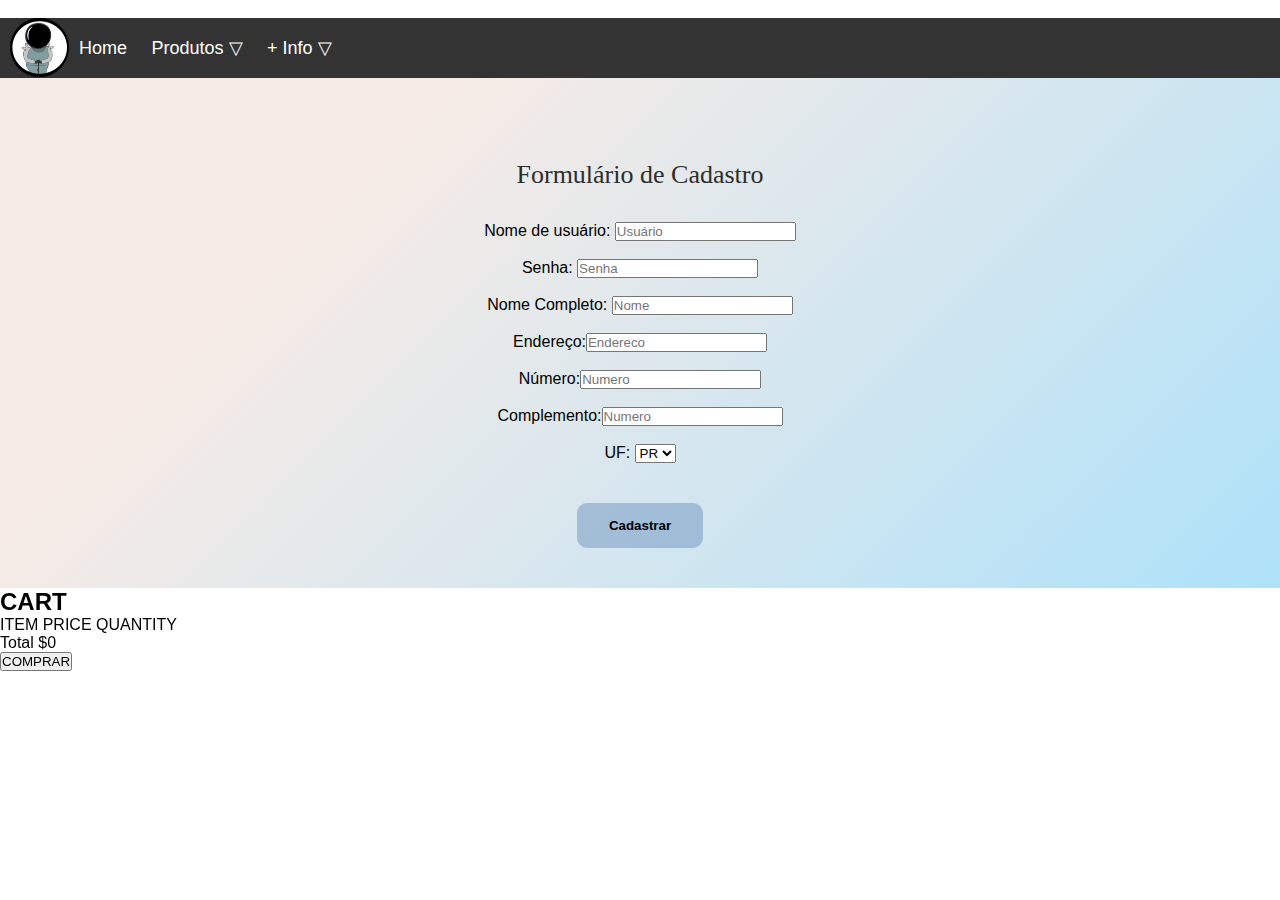
<file: carrinho.html>
<html>
    <head>
        <meta charset="utf-8">
        <title>Bestofriendo</title>
        <link rel="stylesheet" href="css/style.css" >
        <meta name="viewport" content="width=device-width, initial-scale=1, shrink-to-fit=no">
        <script src="js/script.js"></script>
    </head>
    <body>
        <br>
        <!---------------BARRA DO MENU COMPLETA--------------->
        <!-- Menu -->
<div id="container">
    <nav>
        <a class="logo-menu" href="#">
            <img src="img\bestofriendo-logo1.png" img width="59px" class="logo-responsiva" align="left">

        </a>
        <ul>
            <li><a href="index.html">Home</a></li>
            <li><a href="produtos.html">Produtos</a>
            <!-- First Tier Drop Down -->
            <ul>
                <li><a href="produtos.html">+ vendidos</a></li>
                <li><a href="#">Linha Iter λ - Em construção

                </a></li>
                <li><a href="todosprodutos.html">Todos os produtos</a></li>
            </ul>        
            </li>
            <li><a href="#">+ Info</a>
            <!-- First Tier Drop Down -->
            <ul>
                <li><a href="sobre.html">Sobre</a></li>
                </li>
            </ul>
    </nav>
</div>
<!------------------------ FIM do Menu ------------------------>
        

<div class="div-cadastro">
    <h1> Formulário de Cadastro</h1>
    Nome de usuário: <input type = "text"size"15" placeholder="Usuário"/> <br><br>
    Senha: <input type"password" size"15" placeholder="Senha"/><br><br>
    Nome Completo: <input type"text" size"15" placeholder="Nome"/><br><br>
    Endereço:<input type"text" size"15" placeholder="Endereco"/><br><br>
    Número:<input type"text" size"15" placeholder="Numero"/><br><br>
    Complemento:<input type"text" size"15" placeholder="Numero"/><br><br>
    UF: <select>
        <option>PR</option>
        <option>SC</option>
        <option>RS</option>
        <option>SP</option>
        </select><br><br>
    <br>


    
    <button class="botao-cadastro">Cadastrar</button>
    <br>
    <br>
    <br>
</div>
    
    </body>
</html>
<!---------------INÍCIO DAS CARDS DE PRODUTOS--------------->
<section class="container content-section">
  <h2 class="section-header">CART</h2>
  <div class="cart-row">
      <span class="cart-item cart-header cart-column">ITEM</span>
      <span class="cart-price cart-header cart-column">PRICE</span>
      <span class="cart-quantity cart-header cart-column">QUANTITY</span>
  </div>
  <div class="cart-items">
  </div>
  <div class="cart-total">
      <strong class="cart-total-title">Total</strong>
      <span class="cart-total-price">$0</span>
  </div>
  <button class="btn btn-primary btn-purchase" type="button">COMPRAR</button>
</section>



</body>
</html>
</file>
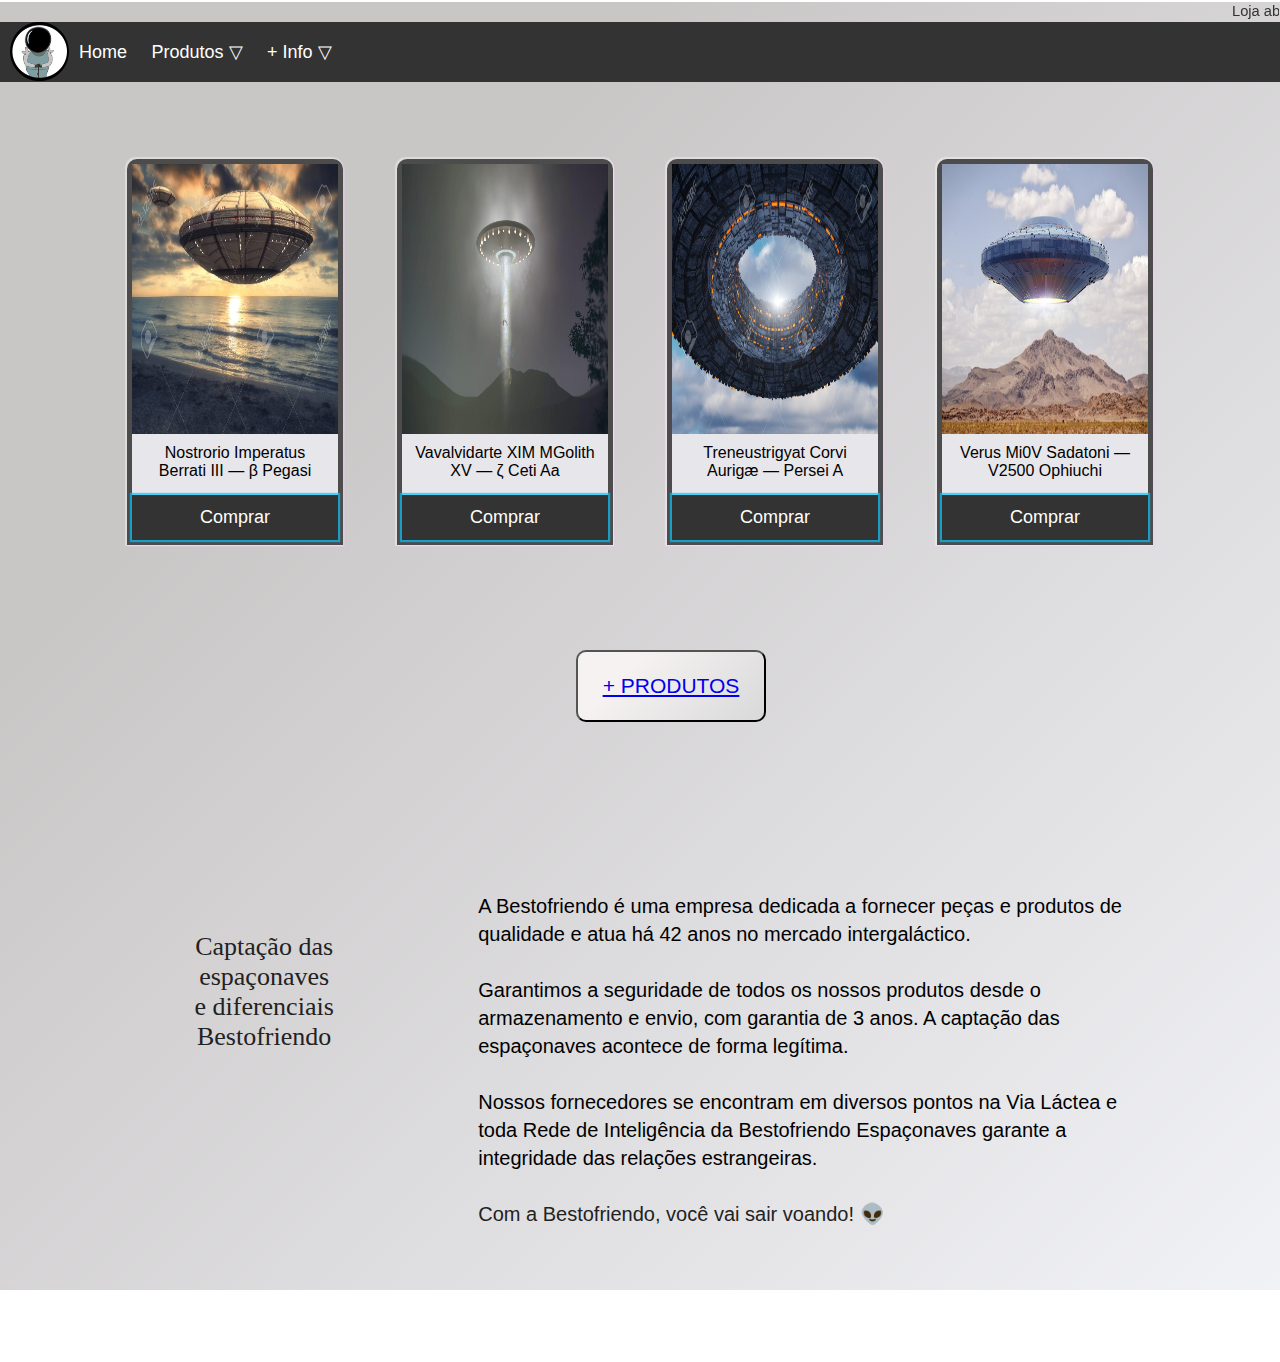
<file: produtos.html>
<html>
  <head>
    <meta charset="utf-8">
    <title>Bestofriendo</title>
    <link rel="stylesheet" href="css/style.css" >
    <link rel="stylesheet" href="css/fontawesome-free-5.15.4-web/css/all.css">
    <meta name='viewport' content='width=device-width'>

    <script src="js/script.js" ></script>
    <div class="fundo">
  </head>

        <body>
            <div class="cabecalho">
                <marquee height=19px direction="left">Loja aberta enquanto as ondas de luz viajarem pelo Espaço  ★ Loja Matriz: Terra  -  Lojas Filiais: Saturno, Jupiter e Polaris (◕‿-)
                  </marquee>
            </div>
            <link rel="stylesheet" href="https://cdnjs.cloudflare.com/ajax/libs/font-awesome/4.7.0/css/font-awesome.min.css">
  <!-- Menu -->
  <div id="container">
    <nav>
        <a class="logo-menu" href="#">
            <img src="img\bestofriendo-logo1.png" img width="59px" class="logo-responsiva" align="left">
        </a>
        <ul>
            <li><a href="index.html">Home</a></li>
            <li><a href="produtos.html">Produtos</a>
            <!-- First Tier Drop Down -->
            <ul>
                <li><a href="produtos.html">+ vendidos</a></li>
                <li><a href="#">Linha Iter λ - Em construção

                </a></li>
                <li><a href="todosprodutos.html">Todos os produtos</a></li>
            </ul>        
            </li>
            <li><a href="#">+ Info</a>
            <!-- First Tier Drop Down -->
            <ul>
                <li><a href="sobre.html">Sobre</a></li>
                </li>
            </ul>
    </nav>
</div>
<!---------------INÍCIO DAS CARDS DE PRODUTOS--------------->
<div class="div-cards-pagina" id="div-cards-pagina">
  
  
 
            </div>
<!---------------FIM DAS CARDS DE PRODUTOS--------------->

<br>
<br>
<button class="botao-cadastro-home">
  <a href="todosprodutos.html">
  + PRODUTOS</a>
</button>


        


<!--------------FIM DO BOTÃO DE + PRODUTOS----------------->
    <div class="diferencial">
      <h1 class="diff__titulo">
        <span style="color:#222222">Captação das espaçonaves<br>e diferenciais Bestofriendo</span></h1>
      
      <div class="div-texto-diferencial">
        <p>A Bestofriendo é uma empresa dedicada a fornecer peças e produtos de qualidade
        e atua há 42 anos no mercado intergaláctico.
        <br>
        <br>Garantimos a seguridade de todos os nossos produtos
        desde o armazenamento e envio, com garantia de 3 anos.
        A captação das espaçonaves acontece de forma legítima.
        <br>
        <br>Nossos fornecedores se encontram em diversos pontos na Via Láctea
        e toda Rede de Inteligência da Bestofriendo Espaçonaves garante a integridade das relações estrangeiras.
        <br>
        <br>
        <span style="color:#222222">Com a Bestofriendo, você vai sair voando! &#128125;
        </p></span></h1>
        <br>
        <br>
        <br>
        <div id="div-video-produtos1">
        
      </div>
    </div>
    <br>
        
        
          
          
        






        
        <br>
        <br>
        <br>
    </div>
    <br><br>
  </div>

    <!---<iframe width="1280" height="720" src="https://www.youtube.com/embed/3Hot87VThYc" title="YouTube video player" frameborder="0" allow="accelerometer; autoplay; clipboard-write; encrypted-media; gyroscope; picture-in-picture" allowfullscreen></iframe>-->
    <br>
    <br>
    <br>
    <br>

    <div class="depoimentos">
     
      </div>


    
    
  </div>
</body>


</html>
</file>
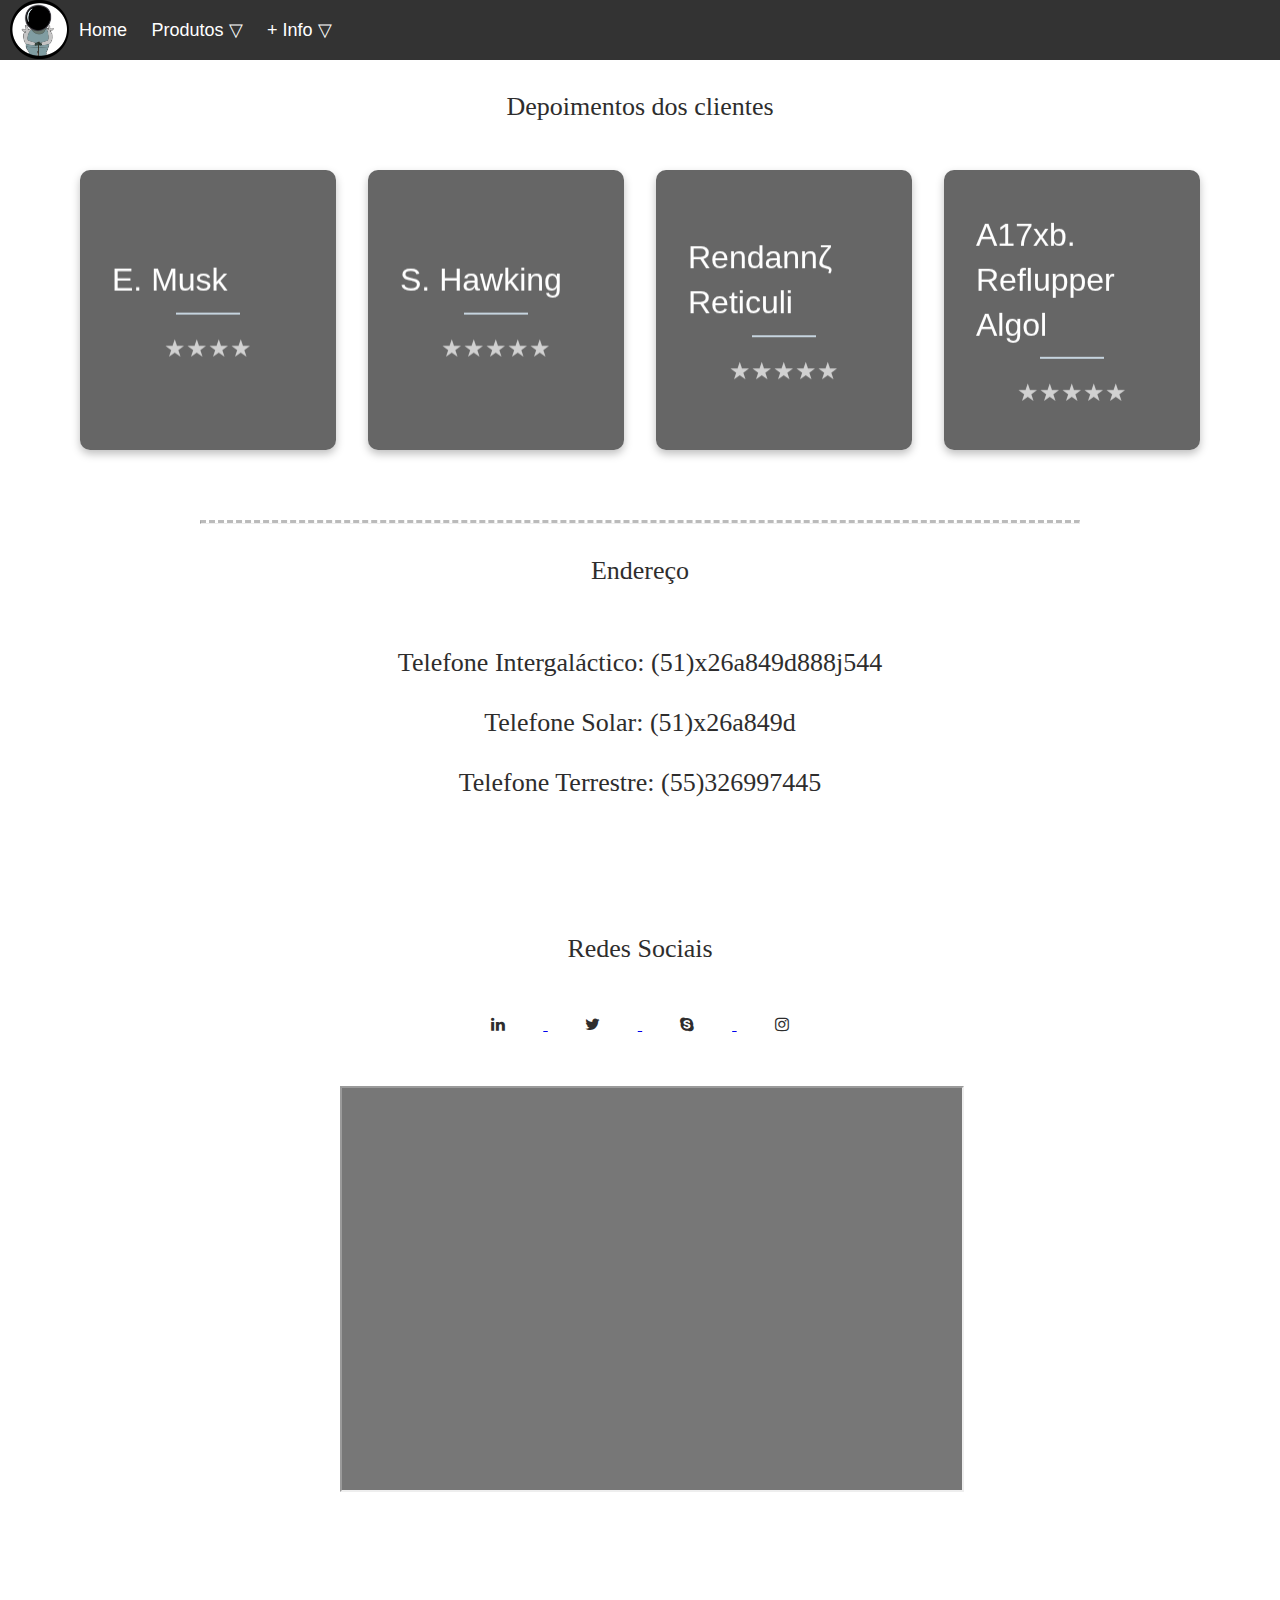
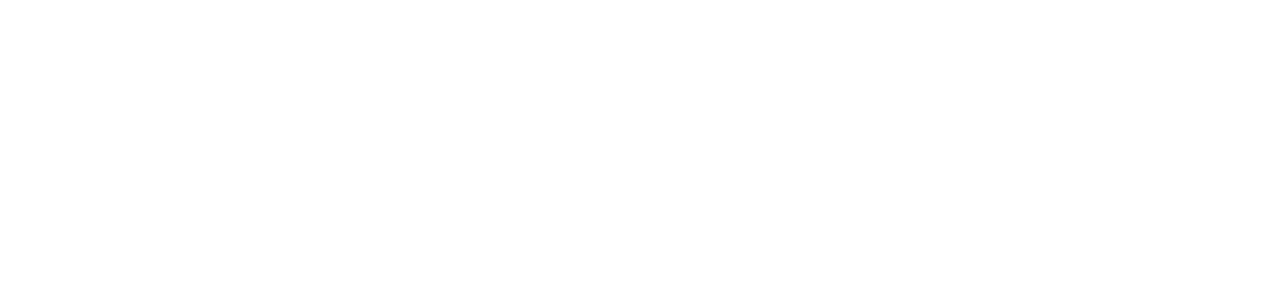
<file: sobre.html>
<html>
  <head>
    <meta charset="utf-8">
    <title>Bestofriendo</title>
    <link rel="stylesheet" href="css/style.css" >
    <link rel="stylesheet" href="css/fontawesome-free-5.15.4-web/css/all.css">
    <meta name="viewport" content="width=device-width, initial-scale=1, shrink-to-fit=no">
    <script src="js/script.js" ></script>
    
  </head>
  <body>
	<link rel="stylesheet" href="https://cdnjs.cloudflare.com/ajax/libs/font-awesome/4.7.0/css/font-awesome.min.css">
<!-- Menu -->
<div id="container">
    <nav>
        <a class="logo-menu" href="#">
            <img src="img\bestofriendo-logo1.png" img width="59px" class="logo-responsiva" align="left">
        </a>
        <ul>
            <li><a href="index.html">Home</a></li>
            <li><a href="produtos.html">Produtos</a>
            <!-- First Tier Drop Down -->
            <ul>
                <li><a href="produtos.html">+ vendidos</a></li>
                <li><a href="#">Linha Iter λ - Em construção

                </a></li>
                <li><a href="todosprodutos.html">Todos os produtos</a></li>
            </ul>        
            </li>
            <li><a href="#">+ Info</a>
            <!-- First Tier Drop Down -->
            <ul>
                <li><a href="sobre.html">Sobre</a></li>
                </li>
            </ul>
    </nav>
</div>
<!--------------INICIO DOS DEPOIMENTOS----------------->

<div class="wrapper">
  <h1>Depoimentos dos clientes</h1>
  <div class="cols">
			<div class="col">
				<div class="container">
					<div class="front" style="background-image: url(https://i.insider.com/5d10a8a597ad7650f7026ef2?width=1136&format=jpeg)">
						<div class="inner">
							<p>E. Musk</p>
              <span>&#9733;&#9733;&#9733;&#9733;</span>
						</div>
					</div>
					<div class="back">
						<div class="inner">
						  <p>"Definitivamente a BestoFriendo não me permitiu construir um monopólio, rs</p>
						</div>
					</div>
				</div>
			</div>
		
			<div class="col">
				<div class="container">
					<div class="front" style="background-image: url(https://i.insider.com/569e5868dd0895361e8b4646?width=1000&format=jpeg&auto=webp)">
						<div class="inner">
							<p>S. Hawking</p>
              <span>&#9733;&#9733;&#9733;&#9733;&#9733;</span>
						</div>
					</div>
					<div class="back">
						<div class="inner">
							<p>Eles chegaram longe, ótima empresa, voo sempre!</p>
						</div>
					</div>
				</div>
			</div>
		
			<div class="col">
				<div class="container">
					<div class="front" style="background-image: url(https://images.unsplash.com/photo-1607337202714-a88f7abbdee7?ixid=MnwxMjA3fDB8MHxzZWFyY2h8MXx8YWxpZW58ZW58MHx8MHx8&ixlib=rb-1.2.1&w=1000&q=80">
						<div class="inner">
							<p>Rendannζ Reticuli</p>
              <span>&#9733;&#9733;&#9733;&#9733;&#9733;</span>
						</div>
					</div>
					<div class="back">
						<div class="inner">
							<p>Completamente satisfeito! Ótima tecnologia para viajar à Terra.</p>
						</div>
					</div>
				</div>
			</div>
			<div class="col">
				<div class="container">
					<div class="front" style="background-image: url(https://media.gettyimages.com/illustrations/alien-holding-earth-illustration-illustration-id1215123654?s=612x612)">
						<div class="inner">
							<p>A17xb. Reflupper Algol</p>
              <span>&#9733;&#9733;&#9733;&#9733;&#9733;</span>
						</div>
					</div>
          
					<div class="back">
						<div class="inner">
							<p>BestoFriendo está de parabéns! Consegui dominar uma galáxia utilizando as espaçonaves, empresa muito atenciosa, agradeço o suporte.</p>
						</div>
					</div>
				</div>
			</div>
		
		
		</div>

    
 </div >
 


<br>
<!--------------FIM DOS DEPOIMENTOS----------------->
<br>
<br>
<article>
<hr class="dashed">
<h1>Endereço</h1>

<h1>
  <br>Telefone Intergaláctico: (51)x26a849d888j544<br>
  <br>Telefone Solar: (51)x26a849d<br>
  <br>Telefone Terrestre: (55)326997445
</h1>
  <br>
  <br>
  <br>
</div>
<br>
</article>
</article>
<div class="gambiarra">
<div id="social"><h1>Redes Sociais</h1>
	<div id="containerSOC">
		
	 <footer>  
	<a href="url" title="linkedin" target="_blank">
				<i class="fa fa-linkedin"></i>
			 </a>
		  
  
		
			 <a href="url" title="twitter" target="_blank">
				<i class="fa fa-twitter"></i>
			 </a>
		  
  
		
			 <a href="url" title="skype" target="_blank">
				<i class="fa fa-skype"></i>
			 </a>
		  
  
		
			 <a href="url" title="instagram" target="_blank">
				<i class="fa fa-instagram"></i>
			 </a>
	   
	</div>
  </div>
</div>

<div class="map-responsive">
	<iframe  src="https://www.google.com/maps/d/embed?mid=1Pa14o8hKPooJ_I6M-K7IZonVmvvUyoce" width="100%" height="100%">
	</iframe>
</footer>
</body>
</html>
</file>
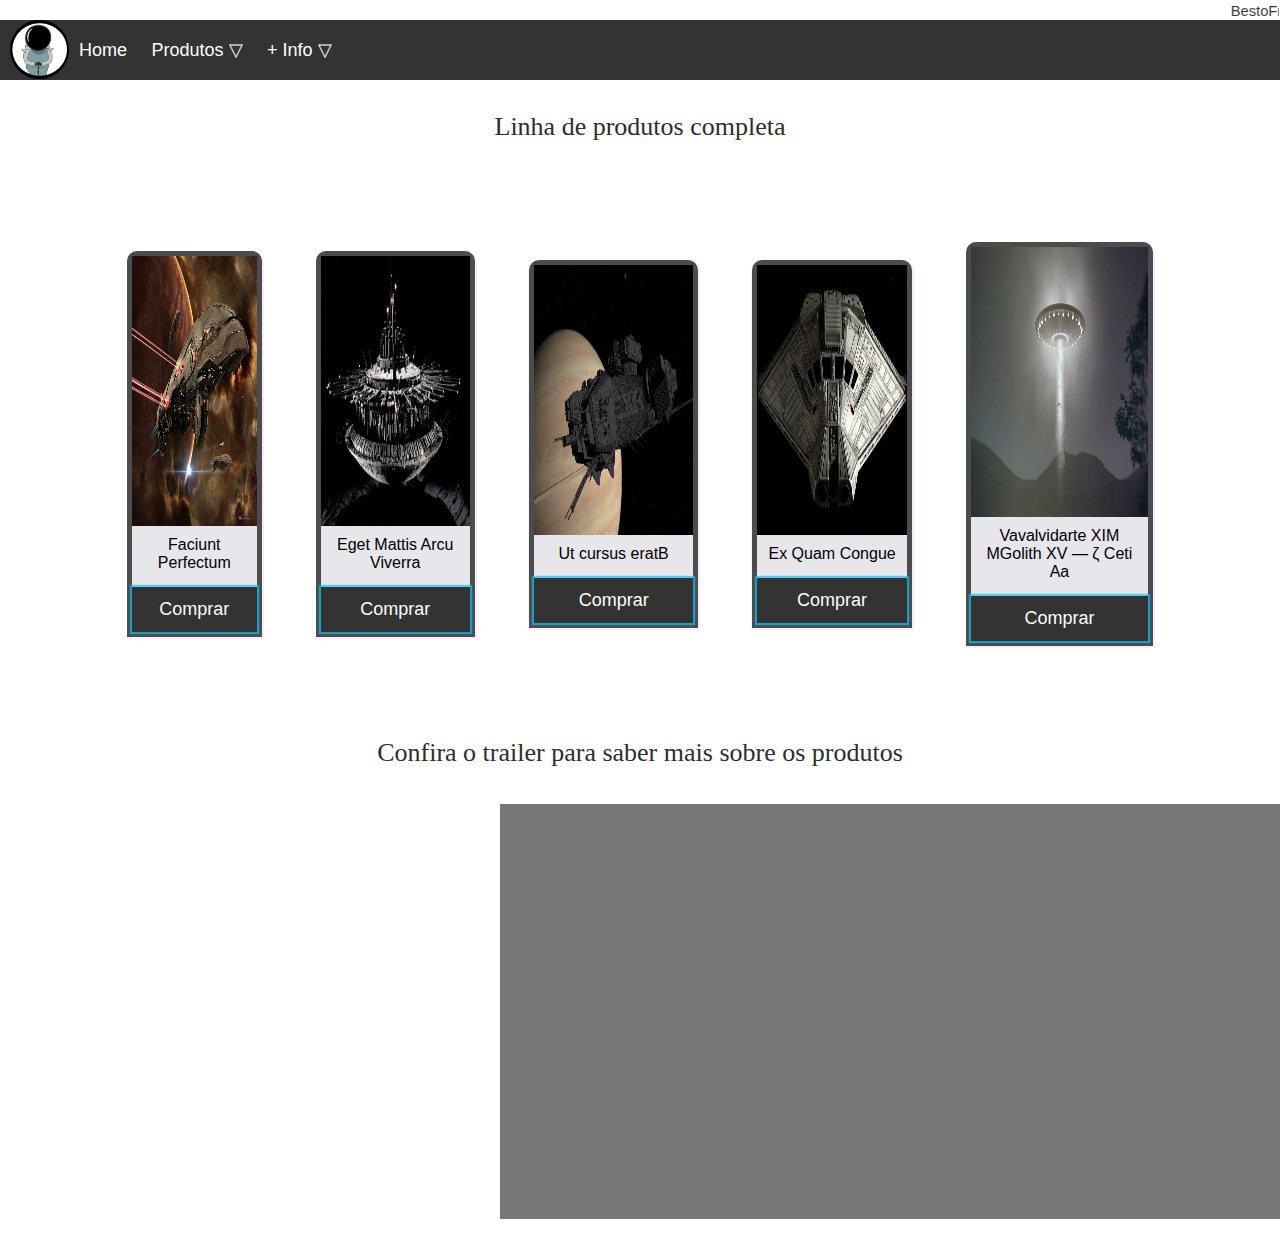
<file: todosprodutos.html>
<html>
    <head>
        <meta charset="utf-8">
        <title>NOME DA EMPRESA - Produtos</title>
        <link rel="stylesheet" href="css/style.css" >
        <script type="text/javascript" src="js/produtos-script.js"></script>
        <meta name="viewport" content="width=device-width, initial-scale=1, shrink-to-fit=no">
    </head>

    <body>
        <div class="cabecalho">
            <marquee direction="left">BestoFriendo Espaçonaves — Para quem gosta de voar alto (◕‿-)
            </marquee>
        </div>
        <link rel="stylesheet" href="https://cdnjs.cloudflare.com/ajax/libs/font-awesome/4.7.0/css/font-awesome.min.css">

<!-- Menu -->
<div id="container">
    <nav>
        <a class="logo-menu" href="#">
            <img src="img\bestofriendo-logo1.png" img width="59px" class="logo-responsiva" align="left">

        </a>
        <ul>
            <li><a href="index.html">Home</a></li>
            <li><a href="produtos.html">Produtos</a>
            <!-- First Tier Drop Down -->
            <ul>
                <li><a href="produtos.html">+ vendidos</a></li>
                <li><a href="#">Linha Iter λ - Em construção

                </a></li>
                <li><a href="todosprodutos.html">Todos os produtos</a></li>
            </ul>        
            </li>
            <li><a href="#">+ Info</a>
            <!-- First Tier Drop Down -->
            <ul>
                <li><a href="sobre.html">Sobre</a></li>
                </li>
            </ul>
    </nav>
</div>
<!------------------------ FIM do Menu ------------------------>

<!------------------------ INICIO do corpo da pagina ------------------------>
<h1>Linha de produtos completa</h1>
<div class="div-cards-pagina" id="div-cards-pagina">
    </div>
</div>

<div class="info-produtos">
    <h1>Confira o trailer para saber mais sobre os produtos</h1>
</div>

<div class="container">
<iframe width="807" height="605" src="https://www.youtube.com/embed/-sOadAaGiq4" title="YouTube video player" frameborder="0" allow="accelerometer; autoplay; clipboard-write; encrypted-media; gyroscope; picture-in-picture" allowfullscreen align="center">
</iframe>
<br>
<br>
</div>

</body>
</html>
</file>
<file: css/style.css>
.cabecalho{
  color: #333333;
  
  font-size: 14.7px;
  font-family: "HelveticaNeue-Light", "Helvetica Neue Light", "Helvetica Neue", Helvetica, Arial, "Lucida Grande", sans-serif; 
  text-align: center;
  margin:1.5;
  right:20px;
  bottom: 2px;
  top: 0%;
}


h1 {
	margin-top: 100px;
	text-align:center;
	font-size:60px;
	
	}

#container {
	margin: 0 auto;
  position: relative;
  z-index: 2;
  
  font-weight:lighter;
  
  
}

.menuicone{
  float: right;
  display: inline;

}
.fa-icones-menu{
  background-color: aquamarine;
}

p {
	text-align: center;
}

nav {
  background-color: #333333;  
}

nav ul {
	padding: 0;
  margin: 0;
	list-style: none;
	position: relative;
	}
	
nav ul li {
	display:inline-block;
	background-color: #333333;
	}

nav a {
	display:block;
	padding:0 10px;	
	color:#FFF;
	font-size:18px;
	line-height: 60px;
  font-weight: bolder;
	text-decoration:none;
}

nav a:hover { 
	background-color: #928d8d65;
}

/* Hide Dropdowns by Default */
nav ul ul {
	display: none;
	position: absolute; 
	top: 60px; /* the height of the main nav */
}
	
/* Display Dropdowns on Hover */
nav ul li:hover > ul {
	display:inherit;
}
	
/* Fisrt Tier Dropdown */
nav ul ul li {
	width:270px;
	float:none;
	display:list-item;
	position: relative;
}

/* Second, Third and more Tiers	*/
nav ul ul ul li {
	position: relative;
	top:-60px; 
	left:170px;
}

	
/* Change this in order to change the Dropdown symbol */
li > a:after { content:  ' \25BD'; }
li > a:only-child:after { content: ''; }

/* Navbar container */





.fundo{
  background-color: #f1f2f6;
  background-image: linear-gradient(315deg, #f1f2f6 0%, #c9c6c6 74%);
}


/*----------------------------------------CARDS------------------------------------------------------------*/
.div-cards-pagina{
  display: flex;
  position:relative;
  align-items: center;
  left:0px;
  right:0px;
  top: 4px;
  bottom: 32px;
  width: auto;
  height: 532px;
  padding-left: 100px;
  padding-right: 100px;
  
  clear: both;
 
  
}
.div-card{
  background:#4d4c4c;
   
  /*border-top-left-radius: 7px;
  border-top-right-radius: 7px;
  border-top: 20px;
  /*box-shadow: rgba(255, 166, 1, 0.596) 3px 4px 8px;*/
  
  display:inline-block;
  padding:5px;
  margin: 27px;
  
  border-radius:10px;
  border-bottom-left-radius: 0px;
  border-bottom-right-radius: 0px;
  box-shadow: -0.9px -0.9px 0.9px 0.9px rgba(255, 255, 255, 0.376), 0.9px 0.9px 0.9px 0.9px rgba(243, 203, 246, 0.376);
  -webkit-transition: .25s step-start 0s;
  -moz-transition: .25s step-start 0s;
  transition: .25s step-start 0s

 
}

.div-card:hover{
  /*padding-left: 10px;
  padding-right: 10px;*/
  
  
  
  /*box-shadow: rgba(255, 166, 1, 0.596) 3px 4px 8px;*/
  background:#333333;
  display:inline-block;
  padding:9px;
  /*margin: 10px;*/
  border-radius:12px;
  
  
  box-shadow: 0px 0px 1px 2px rgba(1, 196, 255, 0.685);
  
  transition: ease-in 0.2s;
    -webkit-transition: ease-out 0.2s;
    -moz-transition: ease-out 0.2s;

 
}


  

.div-card-img img{
  margin: 0 auto;
  width: 85px;
  height: 270px;
  width: 100%;
  max-width: 990px;
  justify-content: center;
  display: block;
  overflow:visible;
  


  
}




.div-card-descricao{

  background-color:#e7e6eb;
  color: black;
  font-weight:lighter;
  font-size: 16px;
  font-family: "HelveticaNeue-Light", "Helvetica Neue Light", "Helvetica Neue", Helvetica, Arial, "Lucida Grande", sans-serif; 
  text-align: center;
  padding:10px;
  padding-bottom: 15px;


  
}

.div-card-comprar{
  
  
  background-color:#333333; 
  cursor: pointer;
  color: white;
  font-weight:lighter;
  font-size: 18px;
  font-family: "HelveticaNeue-Light", "Helvetica Neue Light", "Helvetica Neue", Helvetica, Arial, "Lucida Grande", sans-serif; 
  text-align: center;
  
  padding: 12px;
  /*box-shadow: 0px 1px 20px 0.2px rgba(1, 217, 255, 0.685);*/
  box-shadow: 0px 0px 1px 2px rgba(1, 196, 255, 0.685);
  transition: ease-out 0.2s;
    -webkit-transition: ease-out 0.2s;
    -moz-transition: ease-out 0.2s;
}


.div-card-comprar:hover{
  
  
  background-color:#333333; 
  cursor: pointer;
  color: white;
  font-weight:lighter;
  font-size: 18px;
  font-family: "HelveticaNeue-Light", "Helvetica Neue Light", "Helvetica Neue", Helvetica, Arial, "Lucida Grande", sans-serif; 
  text-align: center;
  
  padding: 12px;
  /*box-shadow: 0px 1px 20px 0.2px rgba(1, 217, 255, 0.685);*/

}


.produto-comprado{
  background: rgba(255, 255, 255, 0.376);
  box-shadow: 0px -2px 8px 1px rgba(24, 24, 24, 0.685);
  transition: ease-out 0.2s;
    -webkit-transition: ease-out 0.2s;
    -moz-transition: ease-out 0.2s;
}


.produto-comprado:hover{
  background: rgba(255, 255, 255, 0.376);
  box-shadow: 0px -2px 8px 1px rgba(255, 255, 255, 0.376);
  transition: ease-out 0.2s;
    -webkit-transition: ease-out 0.2s;
    -moz-transition: ease-out 0.2s;
}


/*--------------------------------------FIM DAS CARDS-------------------------*/
/*-------------------------------INICIO DO BOTAO + PRODUTOS-----------------*/
html,
*,
*:before,
*:after {
  margin: 0pt; 
  padding: 0pt;
  box-sizing: border-box;
  
}

.content-pad {
  width: 100%;
}

body {
  margin: 0;
  padding: 0;
  font-family: "HelveticaNeue-Light", "Helvetica Neue Light", "Helvetica Neue", Helvetica, Arial, "Lucida Grande", sans-serif; 
  font-weight: 300;
  
  flex-direction: row;
  
}

.glow-on-hover {
  width: 220px;
  height: 50px;
  border: none;
  outline: none;
  color: #fff;
  background: rgba(255, 255, 255, 0.376);
  cursor:cell;
  position: relative;
  z-index: 0;
  border-radius: 10px;
  float:center;
  right:42%;
  left: 45%;
  margin-top:-25px;
  
}

.glow-on-hover:before {
  content: '';
  background: linear-gradient(45deg,#00c3ff,#00c3ff,#0084ff,#1100ff,#8000ff,#2500ff,#008fff,#00c3ff,#00c3ff);
  position: absolute;
  top: -2px;
  left:-2px;
  background-size: auto;
  z-index: -1;
  filter: blur(2px);
  width: calc(100% + 4px);
  height: calc(100% + 4px);
  animation: glowing 2.3s normal;
  animation-duration: 50s;
  opacity: 0;
  transition: opacity .1s ease-in-out;
  border-radius: 10px;
  
}

.glow-on-hover:active {
  color: rgba(255, 255, 255, 0.376)
  
}

.glow-on-hover:active:after {
  background: transparent;
}

.glow-on-hover:hover:before {
  opacity: 1;
}

.glow-on-hover:after {
  z-index: -1;
  content: '';
  position: absolute;
  width: 100%;
  height: 100%;
  background: #333333;
  left: 0;
  top: 0;
  border-radius: 10px;

}

@keyframes glowing {
  0% { background-position: 0 0; }
  50% { background-position: 400% 0; }
  100% { background-position: 0 0; }
}

/*-------------------------------FIM DO BOTAO + PRODUTOS-----------------*/

.diferencial{
  display: flex;
  position:relative;
  align-items: center;
  left:0px;
  right:0px;
  top: 4px;
  bottom: 32px;
  width: auto;
  height: 532px;
  padding-left: 150px;
  padding-right: 150px;
  
  clear: both;
  
}

.div-texto-diferencial{
  height: 200px;
  width: 900px;
  font-size: 18px;
  font-family: "HelveticaNeue-Light", "Helvetica Neue Light", "Helvetica Neue", Helvetica, Arial, "Lucida Grande", sans-serif; 
   font-weight: 300;
  text-align: center;
  padding-left: 100px;
  }

h1{
  margin-top:0px;
  font-size: 34px;
  font-family: "HelveticaNeue-Light", "Helvetica Neue Light", "Helvetica Neue", Helvetica, Arial, "Lucida Grande", sans-serif; 
  font-weight: bold;
  text-align:left;

}

p{
  margin-top: 0px;
  margin-bottom: 0px;
  
  line-height: 1.4;

  font-size: 20px;
  
  text-align: left;
  text-align-last:left;
  text-justify: inter-word;
  max-width: 67ch;
}

.div-video-produtos1{
  background-color:#F2B138;
  width:100%;
  float:left;
  width: 800px;
  height: 415px;
  text-align:center;
  

}
div.sub, iframe {
  
  position:relative;
  align-items: center;
  align-content: center;
  left:500px;
  right:500px;
  top: 4px;
  bottom: 32px;
  width: 800px;
  height: 415px;
  margin: 0 auto;
  background-color: #777;
 
}


.corpo-index{
  overflow: hidden;
  background-color: rgb(255, 255, 255);
}

.video-container{
  height: 100%;
    width: 177.77777778vh; /* 100 * 16 / 9 */
    min-width: 100%;
    min-height: 56.25vw; /* 100 * 9 / 16 */
}









/*----------------------INICIO DEPOIMENTOS----------------------*/
*{
  margin: 0;
  padding: 0;
  -webkit-box-sizing: border-box;
          box-sizing: border-box;
}

h1{
  font-size: 2.5rem;
  font-family: 'Montserrat';
  font-weight: normal;
  color: #444;
  text-align: center;
  margin: 2rem 0;
}

.wrapper{
  width: 90%;
  margin: 0 auto;
  max-width: 80rem;
}

.cols{
  display: -webkit-box;
  display: -ms-flexbox;
  display: flex;
  -ms-flex-wrap: wrap;
      flex-wrap: wrap;
  -webkit-box-pack: center;
      -ms-flex-pack: center;
          justify-content: center;
}

.col{
  width: calc(25% - 2rem);
  margin: 1rem;
  cursor: pointer;
}

.container{
  -webkit-transform-style: preserve-3d;
          transform-style: preserve-3d;
	-webkit-perspective: 1000px;
	        perspective: 1000px;
}

.front,
.back{
  background-size: cover;
  box-shadow: 0 4px 8px 0 rgba(0,0,0,0.25);
  border-radius: 10px;
	background-position: center;
	-webkit-transition: -webkit-transform .7s cubic-bezier(0.4, 0.2, 0.2, 1);
	transition: -webkit-transform .7s cubic-bezier(0.4, 0.2, 0.2, 1);
	-o-transition: transform .7s cubic-bezier(0.4, 0.2, 0.2, 1);
	transition: transform .7s cubic-bezier(0.4, 0.2, 0.2, 1);
	transition: transform .7s cubic-bezier(0.4, 0.2, 0.2, 1), -webkit-transform .7s cubic-bezier(0.4, 0.2, 0.2, 1);
	-webkit-backface-visibility: hidden;
	        backface-visibility: hidden;
	text-align: center;
	min-height: 280px;
	height: auto;
	border-radius: 10px;
	color: #fff;
	font-size: 1.5rem;
}

.back{
  background: #cedce7;
  background: -webkit-linear-gradient(45deg,  #cedce7 0%,#596a72 100%);
  background: -o-linear-gradient(45deg,  #cedce7 0%,#596a72 100%);
  background: linear-gradient(45deg,  #cedce7 0%,#596a72 100%);
}

.front:after{
	position: absolute;
    top: 0;
    left: 0;
    z-index: 1;
    width: 100%;
    height: 100%;
    content: '';
    display: block;
    opacity: .6;
    background-color: #000;
    -webkit-backface-visibility: hidden;
            backface-visibility: hidden;
    border-radius: 10px;
}
.container:hover .front,
.container:hover .back{
    -webkit-transition: -webkit-transform .7s cubic-bezier(0.4, 0.2, 0.2, 1);
    transition: -webkit-transform .7s cubic-bezier(0.4, 0.2, 0.2, 1);
    -o-transition: transform .7s cubic-bezier(0.4, 0.2, 0.2, 1);
    transition: transform .7s cubic-bezier(0.4, 0.2, 0.2, 1);
    transition: transform .7s cubic-bezier(0.4, 0.2, 0.2, 1), -webkit-transform .7s cubic-bezier(0.4, 0.2, 0.2, 1);
}

.back{
    position: absolute;
    top: 0;
    left: 0;
    width: 100%;
}

.inner{
    -webkit-transform: translateY(-50%) translateZ(60px) scale(0.94);
            transform: translateY(-50%) translateZ(60px) scale(0.94);
    top: 50%;
    position: absolute;
    left: 0;
    width: 100%;
    padding: 2rem;
    -webkit-box-sizing: border-box;
            box-sizing: border-box;
    outline: 1px solid transparent;
    -webkit-perspective: inherit;
            perspective: inherit;
    z-index: 2;
}

.container .back{
    -webkit-transform: rotateY(180deg);
            transform: rotateY(180deg);
    -webkit-transform-style: preserve-3d;
            transform-style: preserve-3d;
}

.container .front{
    -webkit-transform: rotateY(0deg);
            transform: rotateY(0deg);
    -webkit-transform-style: preserve-3d;
            transform-style: preserve-3d;
}

.container:hover .back{
  -webkit-transform: rotateY(0deg);
          transform: rotateY(0deg);
  -webkit-transform-style: preserve-3d;
          transform-style: preserve-3d;
}

.container:hover .front{
  -webkit-transform: rotateY(-180deg);
          transform: rotateY(-180deg);
  -webkit-transform-style: preserve-3d;
          transform-style: preserve-3d;
}

.front .inner p{
  font-size: 2rem;
  margin-bottom: 2rem;
  position: relative;
}

.front .inner p:after{
  content: '';
  width: 4rem;
  height: 2px;
  position: absolute;
  background: #C6D4DF;
  display: block;
  left: 0;
  right: 0;
  margin: 0 auto;
  bottom: -.75rem;
}

.front .inner span{
  color: rgba(255,255,255,0.7);
  font-family: "HelveticaNeue-Light", "Helvetica Neue Light", "Helvetica Neue", Helvetica, Arial, "Lucida Grande", sans-serif; 
  font-weight: 300;
}

@media screen and (max-width: 64rem){
  .col{
    width: calc(33.333333% - 2rem);
  }
}

@media screen and (max-width: 48rem){
  .col{
    width: calc(50% - 2rem);
  }
}

@media screen and (max-width: 32rem){
  .col{
    width: 100%;
    margin: 0 0 2rem 0;
  }
}

/*----------------------FIM DEPOIMENTOS----------------------*/
/* Dashed border */
hr.dashed {
  border-top: 3px dashed #bbb;
  margin-right: 200px;
  margin-left:200px;
}

.endereco{
  width: 100%;
  display: block;
  display:contents;
  position: absolute;

  margin-left: auto;
  margin-right: auto;
  padding-left: 60%;
  padding-right: 100%;
  
  display: block;
}

.map-responsive{

  overflow:hidden;
align-items: center;

  padding-bottom:56.25%;

  position:absolute;

  height:90.2%;
  align-items: center;

  width:97.5%;
  margin-left: 10%;
  margin-right: 10%;
  padding-left: 10%;
  
  
  display: block;
  

}

.map-responsive iframe{

  left:0px;
    top:0;

  height:50%;
  align-items: center;

  width:50%;
  margin-left: 17%;
  
  position:absolute;
  display:block;
}



h1{
  font-size: 26px;
  color: rgb(46, 45, 45);
  
  
}

#social #containerSOC {
  text-align: center;  
}



#menuicone{
  text-align: right;
  display: inline;
  float: right;
}


.fa {
  padding: 20px;
  font-size: 90px;
  width: 90px;
  height: 90px;
  text-align: center;
  text-decoration: none;
  float: center;


}

/* Add a hover effect if you want */
.fa:hover {
  color: #0069e2;
  font-size: 60px;
}

/* Set a specific color for each brand */

/* Facebook */
.fa-linkedin {
  
  color: rgb(46, 45, 45);
  
  
  
}

/* Twitter */
.fa-twitter {
  
  color: rgb(46, 45, 45);
}

/* Twitter */
.fa-skype {
  
  color: rgb(46, 45, 45);
}

/* Twitter */
.fa-instagram {
  
  color: rgb(46, 45, 45);
  
}


.botao-cadastro-home{
  width: 190px;
  height: 72px;
  font-size: 21px;
  cursor:pointer;
  position: relative;
  z-index: 0;
  border-radius: 10px;
  float:center;
  right:42%;
  left: 45%;
  background-color: #d9d9d9;
background-image: linear-gradient(315deg, #d9d9d9 0%, #f6f2f2 74%);
}
.botao-cadastro-home:hover{
  background-color: #9cdaf8;
background-image: linear-gradient(315deg, #9cdaf8 0%, #98fcbd 74%);

}


.div-cadastro{
  background-color: #aee1f9;
  background-image: linear-gradient(315deg, #aee1f9 0%, #f6ebe6 74%);
  text-align: center;
  padding-top: 50px;
  color: black;
}


.botao-cadastro{
  background-color: #4c77af5e; /* Green */
  border: none;
  color: black;
  font-weight: bold;
  padding: 15px 32px;
  text-align: center;
  text-decoration: none;
  display: inline-block;
  margin: 4px 2px;
  cursor: pointer;
  border-radius: 10px;
}
</file>
